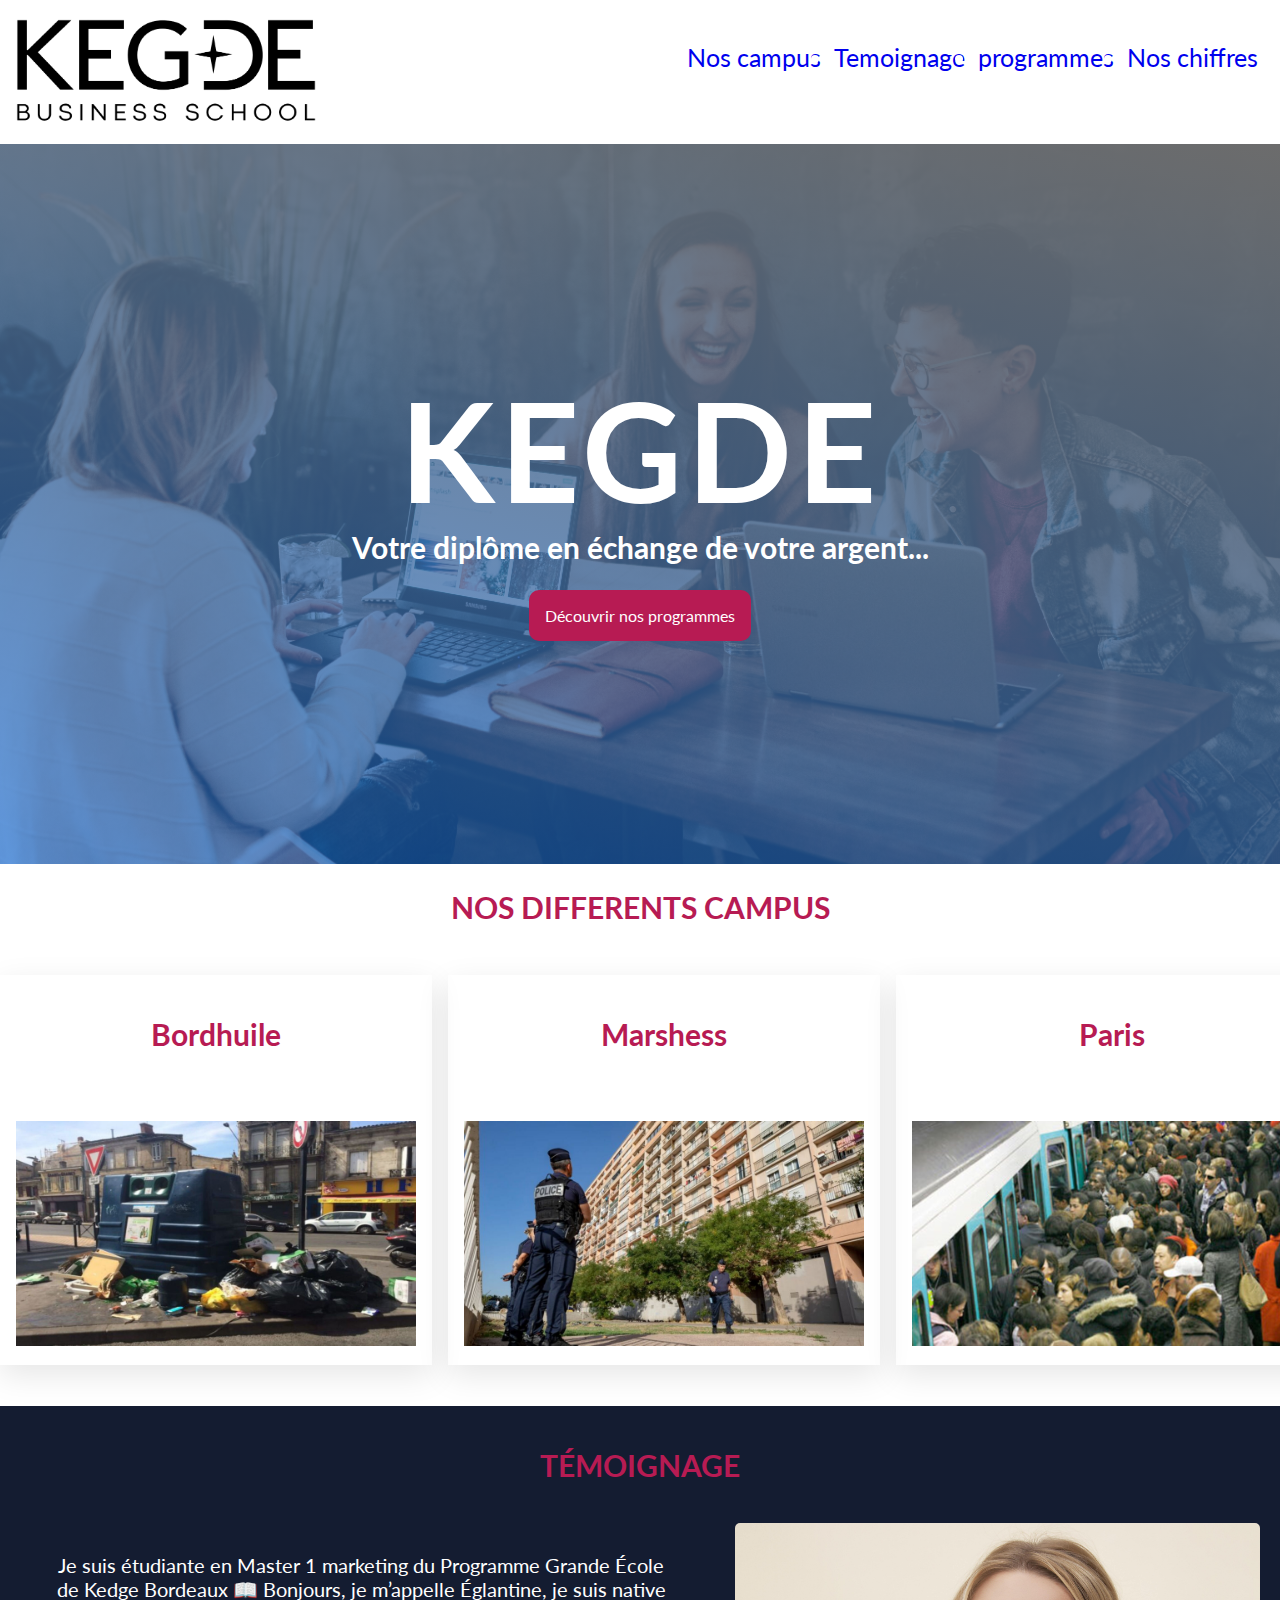
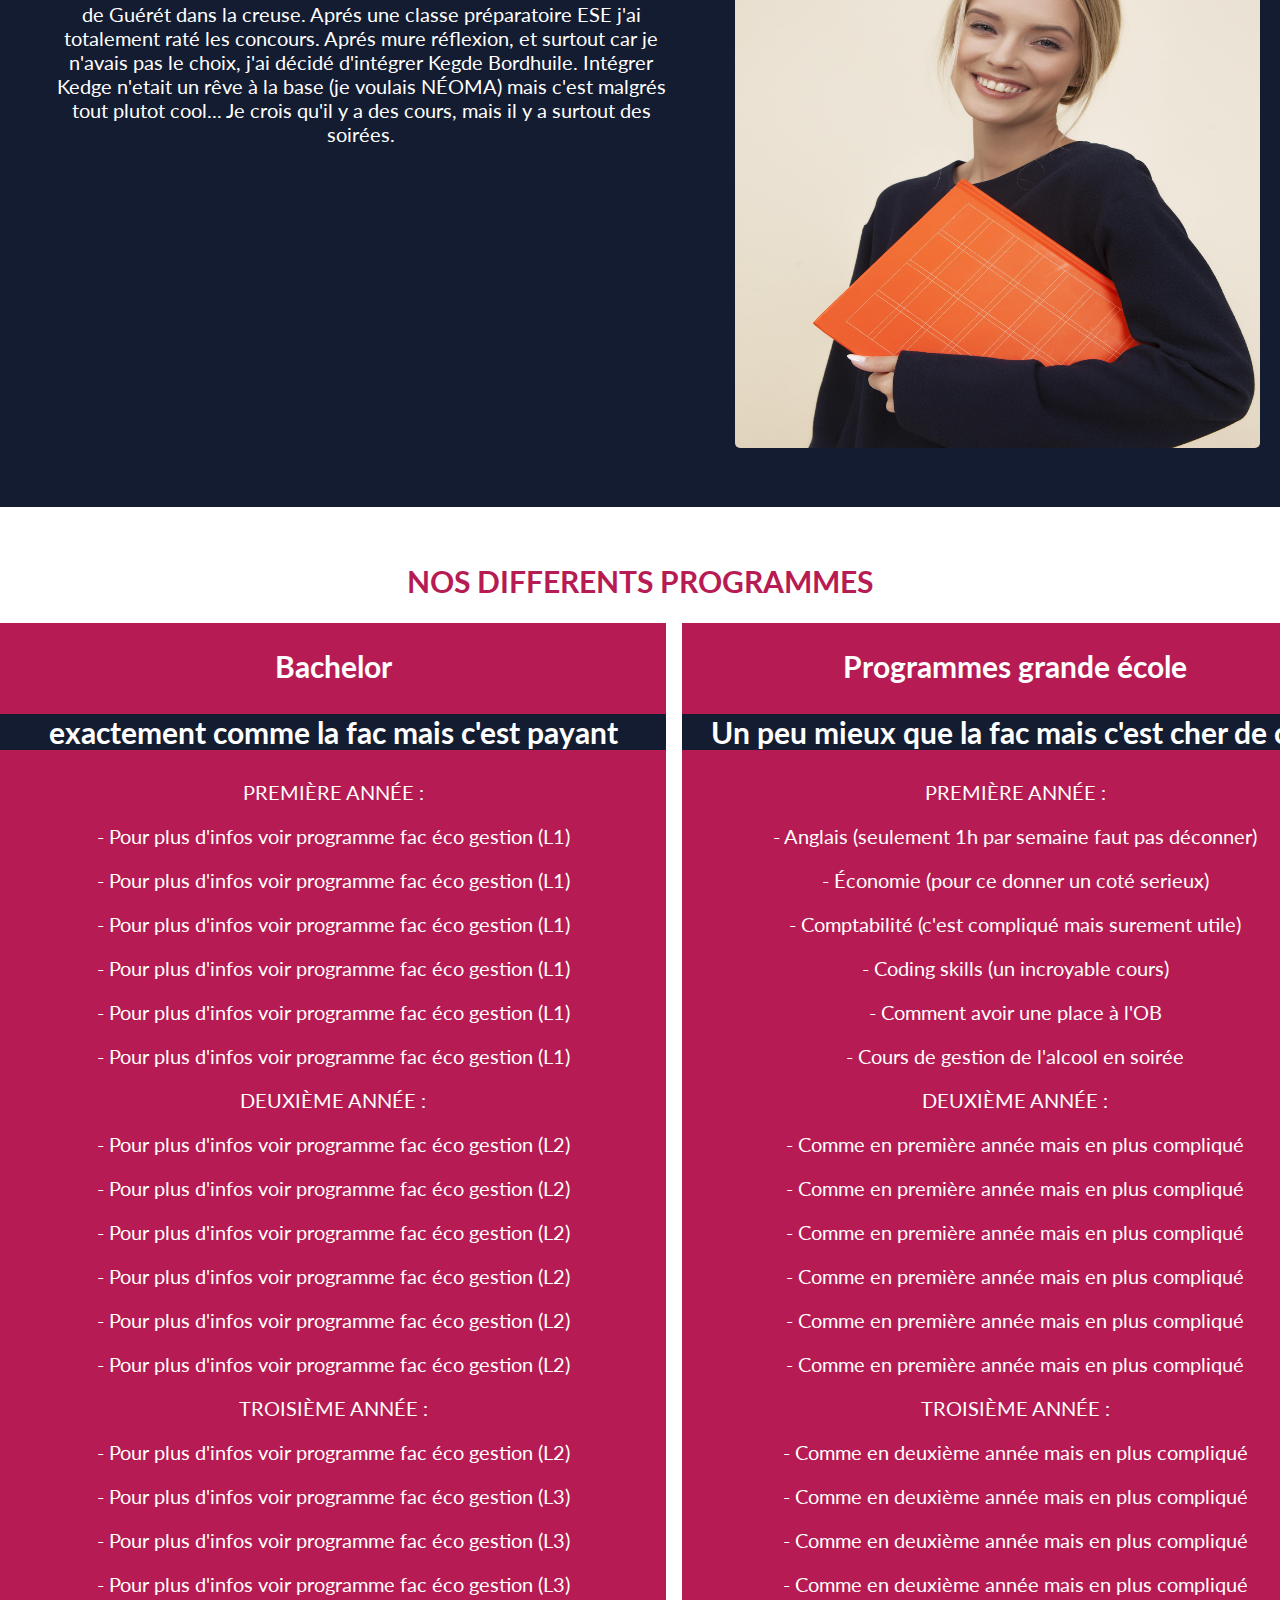
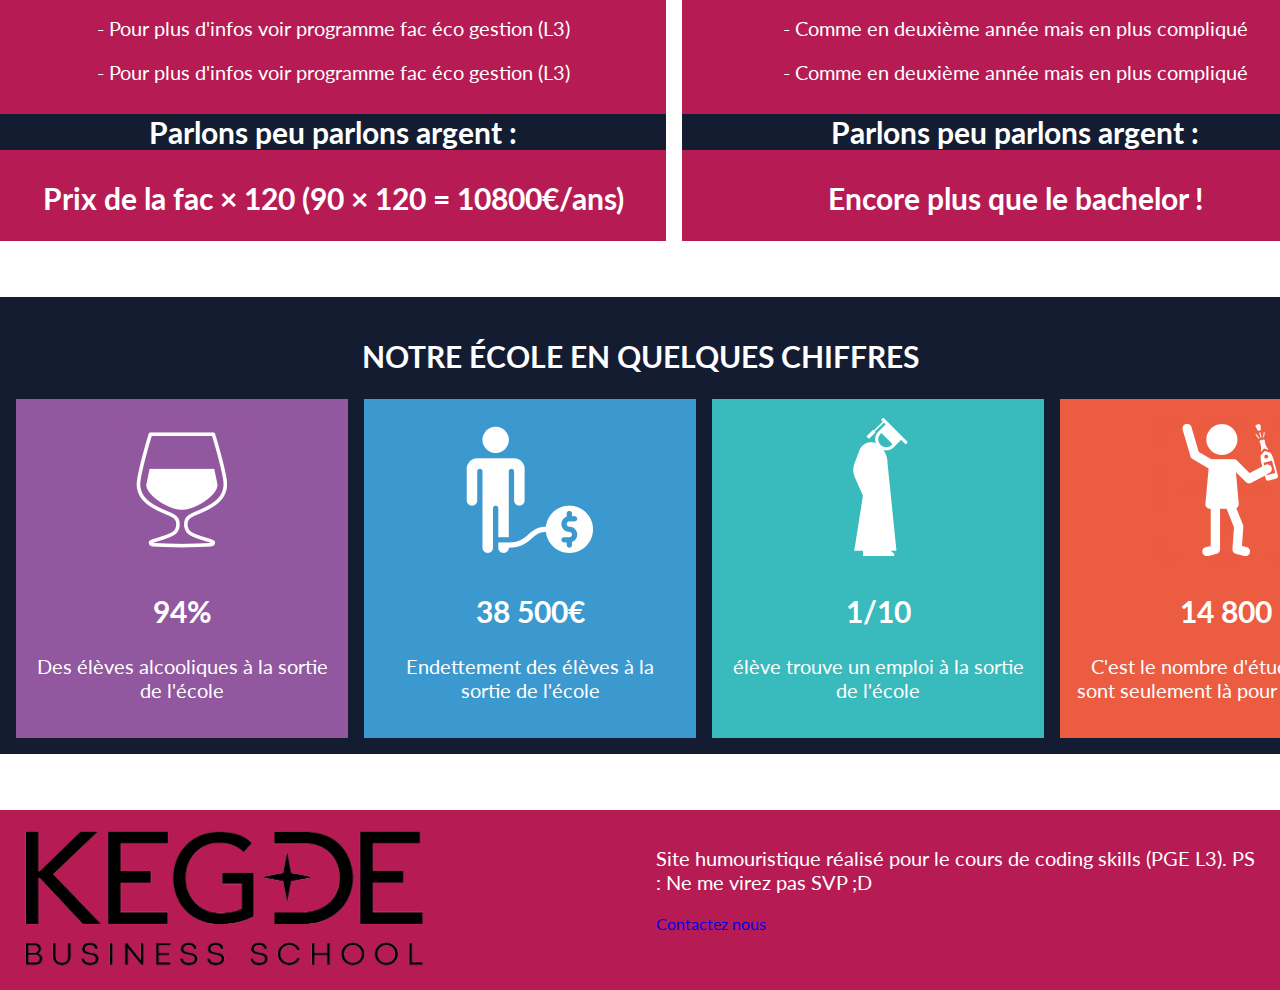
<file: index.html>
<!DOCTYPE html>
<html lang="en">
<head>
	<meta charset="UTF-8">
	<meta name="viewport" content="width=device-width, initial-scale=1.0">
	<title>Kegde Business school</title>
	<link rel="stylesheet" href="styles/style.css">
</head>


<body>
<!-- Menu de navigation -->	

	<div class="navbar">

		<div class="navbar-carte">
			<img src="images/logo.png" alt="Logo de Kegde">
		</div>


		<div class="navbar-carte">
			<ul class="liste">
				<li class="link"> <a href="#campus">Nos campus</a></li>
				<li class="link"> <a href="#temoignage">Temoignage</a></li>
				<li class="link"> <a href="#programmes">programmes</a></li>		
				<li class="link"> <a href="#leschiffres">Nos chiffres</a></li>

			</ul>
		</div>

	</div>




<!-- banner -->
	<div class="banner">
		<h1>KEGDE</h1>
		<h2>Votre diplôme en échange de votre argent...</h2>
		<a href="#programmes" target="blank" class="button">Découvrir nos programmes</a>
	</div>

<!-- card -->
	<div id="campus">
					<div>
						<h2 class="titre-section">NOS DIFFERENTS CAMPUS</h2>
					</div>


					<div class="cards">	
						<div class="card">
							<h2>Bordhuile</h2>
							<p>découvrir le campus</p>
							<img src="images/bordeaux.jpg" alt="Campus de Bordhuile">
					</div>


					<div class="card">
							<h2>Marshess</h2>
							<p>découvrir le campus</p>
							<img src="images/marseille.jpg" alt="campus de Marhess">
					</div>


					<div class="card">
						<h2>Paris</h2>
						<p>découvrir le campus</p>
						<img src="images/paris.jpg" alt="campus de paris">
					</div>
</div>


<!-- temoignage -->
    

	<div id="temoignage">			
			<h2 class="titre-section">TÉMOIGNAGE</h2>
				
					<div class="temoignagebis">
									<div class="texte">
										<p>Je suis étudiante en Master 1 marketing du Programme Grande École de Kedge Bordeaux 📖 Bonjours, je m’appelle Églantine, je suis native de Guérét dans la creuse. Aprés une classe préparatoire ESE j'ai totalement raté les concours. Aprés mure réflexion, et surtout car je n'avais pas le choix, j'ai décidé d'intégrer Kegde Bordhuile. Intégrer Kedge n'etait un rêve à la base (je voulais NÉOMA) mais c'est malgrés tout plutot cool... Je crois qu'il y a des cours, mais il y a surtout des soirées.</p>
									</div>

									<div class="image">
										<img src="images/temoignage.jpg" alt="églantine, élève de PG1 M1">
									</div>
					</div>
	</div>


<!-- programmes -->


	<div id="programmes">
	
				
					<h2 class="titre-section">NOS DIFFERENTS PROGRAMMES</h2>


					<div class="programmebis">
									
									<div class="pge">
										
										<h2 class="titre-programme"> Bachelor</h2>
									
										<h3>exactement comme la fac mais c'est payant</h3>

										<P>PREMIÈRE ANNÉE :</P>
											<p>- Pour plus d'infos voir programme fac éco gestion (L1)</p>
											<p>- Pour plus d'infos voir programme fac éco gestion (L1)</p>
											<p>- Pour plus d'infos voir programme fac éco gestion (L1)</p>
											<p>- Pour plus d'infos voir programme fac éco gestion (L1)</p>
											<p>- Pour plus d'infos voir programme fac éco gestion (L1)</p>
											<p>- Pour plus d'infos voir programme fac éco gestion (L1)</p>

										<P>DEUXIÈME ANNÉE :</P>
											<p>- Pour plus d'infos voir programme fac éco gestion (L2)</p>
											<p>- Pour plus d'infos voir programme fac éco gestion (L2)</p>
											<p>- Pour plus d'infos voir programme fac éco gestion (L2)</p>
											<p>- Pour plus d'infos voir programme fac éco gestion (L2)</p>
											<p>- Pour plus d'infos voir programme fac éco gestion (L2)</p>
											<p>- Pour plus d'infos voir programme fac éco gestion (L2)</p>

										<P>TROISIÈME ANNÉE :</P>
											<p>- Pour plus d'infos voir programme fac éco gestion (L2)</p>
											<p>- Pour plus d'infos voir programme fac éco gestion (L3)</p>
											<p>- Pour plus d'infos voir programme fac éco gestion (L3)</p>
											<p>- Pour plus d'infos voir programme fac éco gestion (L3)</p>
											<p>- Pour plus d'infos voir programme fac éco gestion (L3)</p>
											<p>- Pour plus d'infos voir programme fac éco gestion (L3)</p>
									
										<h3>Parlons peu parlons argent : </h3>
										<h2>Prix de la fac × 120 (90 × 120 = 10800€/ans)</h2>
									</div>


									<div class="pge">
									<h2>Programmes grande école</h2>
									<h3>Un peu mieux que la fac mais c'est cher de ouf</h3>

										<P>PREMIÈRE ANNÉE :</P>
											<p>- Anglais (seulement 1h par semaine faut pas déconner)</p>
											<p>- Économie (pour ce donner un coté serieux)</p>
											<p>- Comptabilité (c'est compliqué mais surement utile)</p>
											<p>- Coding skills (un incroyable cours)</p>
											<p>- Comment avoir une place à l'OB</p>
											<p>- Cours de gestion de l'alcool en soirée</p>

										<P>DEUXIÈME ANNÉE :</P>
											<p>- Comme en première année mais en plus compliqué</p>
											<p>- Comme en première année mais en plus compliqué</p>
											<p>- Comme en première année mais en plus compliqué</p>
											<p>- Comme en première année mais en plus compliqué</p>
											<p>- Comme en première année mais en plus compliqué</p>
											<p>- Comme en première année mais en plus compliqué</p>
									
										<P>TROISIÈME ANNÉE :</P>
											<p>- Comme en deuxième année mais en plus compliqué</p>
											<p>- Comme en deuxième année mais en plus compliqué</p>
											<p>- Comme en deuxième année mais en plus compliqué</p>
											<p>- Comme en deuxième année mais en plus compliqué</p>
											<p>- Comme en deuxième année mais en plus compliqué</p>
											<p>- Comme en deuxième année mais en plus compliqué</p>
																		
										<h3>Parlons peu parlons argent :</h3>
										<h2>Encore plus que le bachelor !</h2>
									</div>
				</div>
</div>





<div id="leschiffres">

				
					<h2>NOTRE ÉCOLE EN QUELQUES CHIFFRES</h2>
			

						<div class="leschiffresbis">
									
									<div class="carte-chiffres1">
										<img src="images/alcool.png" alt="Image de verre d'alcool">
										<h2>94%</h2>
										<p>Des élèves alcooliques à la sortie de l'école</p>
									</div>

									<div class="carte-chiffres2">
										<img src="images/dette.png" alt="Image de dette">
										<h2>38 500€</h2>
										<p>Endettement des élèves à la sortie de l'école</p>
									</div>
									
									<div class="carte-chiffres3">
										<img src="images/chomage.png" alt="Image de chomage">
										<h2>1/10</h2>
										<p>élève trouve un emploi à la sortie de l'école</p>
									</div>

									<div class="carte-chiffres4">
										<img src="images/fete.png" alt="Image de fete">
										<h2>14 800</h2>
										<p>C'est le nombre d'étudiants qui sont seulement là pour les soirées</p>
									</div>
								
				</div>

</div>


<!-- footer -->
	<div class="footer">

		<div class="footer-carte">
			<img src="images/logo.png" alt="Logo de Kegde">
		</div>


		<div class="footer-carte">
			<p>Site humouristique réalisé pour le cours de coding skills (PGE L3). PS : Ne me virez pas SVP ;D</p>
			<a href="campus.html">Contactez nous</a>
		</div>

	</div>

	
</body>
</html>
</file>
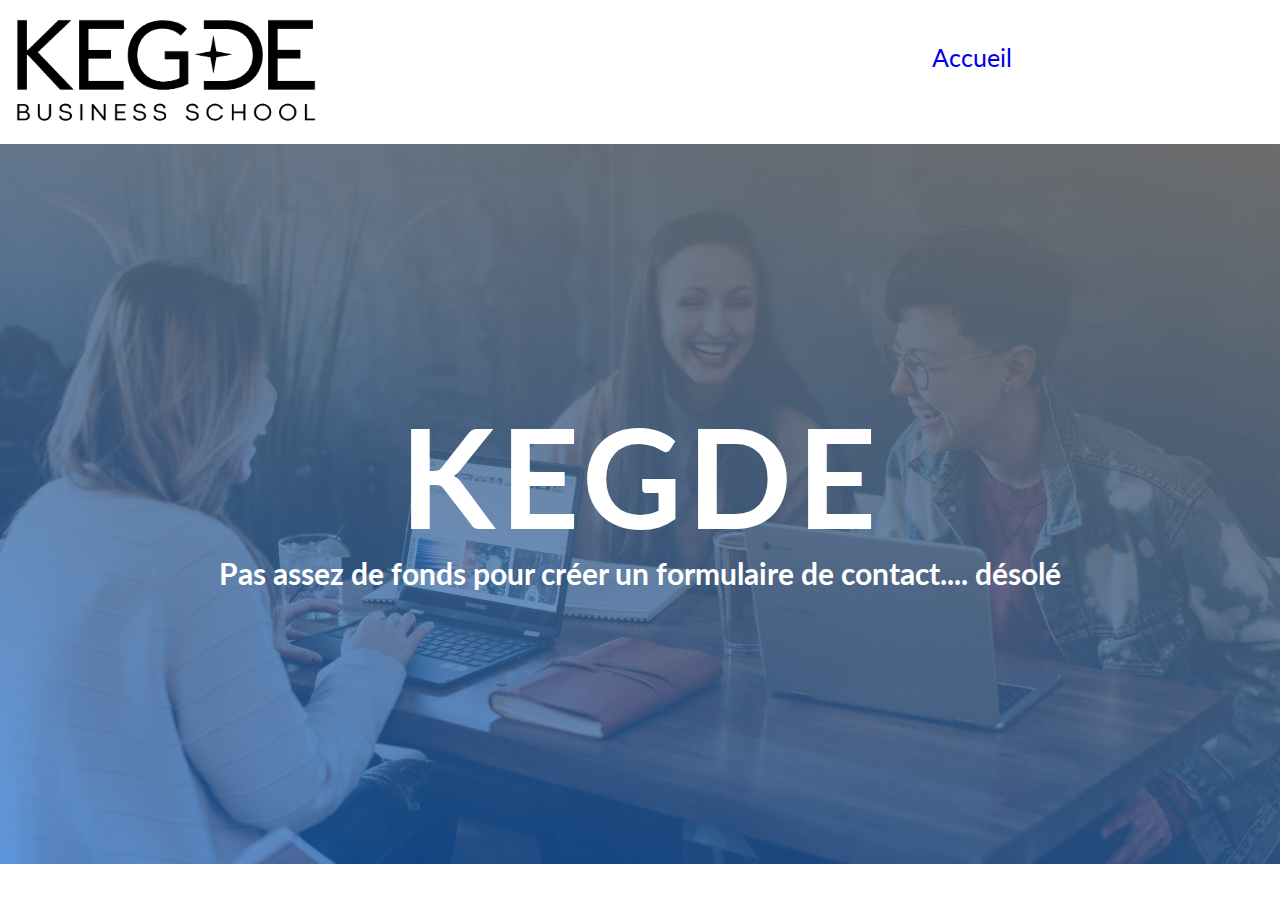
<file: campus.html>
<!DOCTYPE html>
<html lang="en">
<head>
	<meta charset="UTF-8">
	<meta name="viewport" content="width=device-width, initial-scale=1.0">
	<title>Kegde Business Alcool</title>
	<link rel="stylesheet" href="styles/style.css">
</head>


<!-- Menu de navigation -->	

	<div class="navbar">

		<div class="navbar-carte">
			<img src="images/logo.png" alt="Logo de Kegde">
		</div>


		<div class="navbar-carte">
			<ul class="liste">
				<li class="link"> <a href="index.html">Accueil</a></li>

			</ul>
		</div>

	</div>




<!-- banner -->
	<div class="banner">
		<h1>KEGDE</h1>
		<h2>Pas assez de fonds pour créer un formulaire de contact.... désolé </h2>
	</div>




</body>
</file>
<file: styles/style.css>
@import url('https://fonts.googleapis.com/css2?family=Lato:wght@700&display=swap');
@import url(banner.css);
@import url(button.css);
@import url(cards.css);
@import url(footer.css);
@import url(temoignage.css);
@import url(programmes.css);
@import url(navbar.css);
@import url(chiffres.css);



temoignage




a{
	text-decoration: ;
}


a:link{
	text-decoration: none;
}

body{
	margin: 0;
	font-family: lato;
	text-decoration: none;
}

.titre-section
{
	color: #b71b53;
	text-align: center;
	font-size: 30px;
}
</file>
